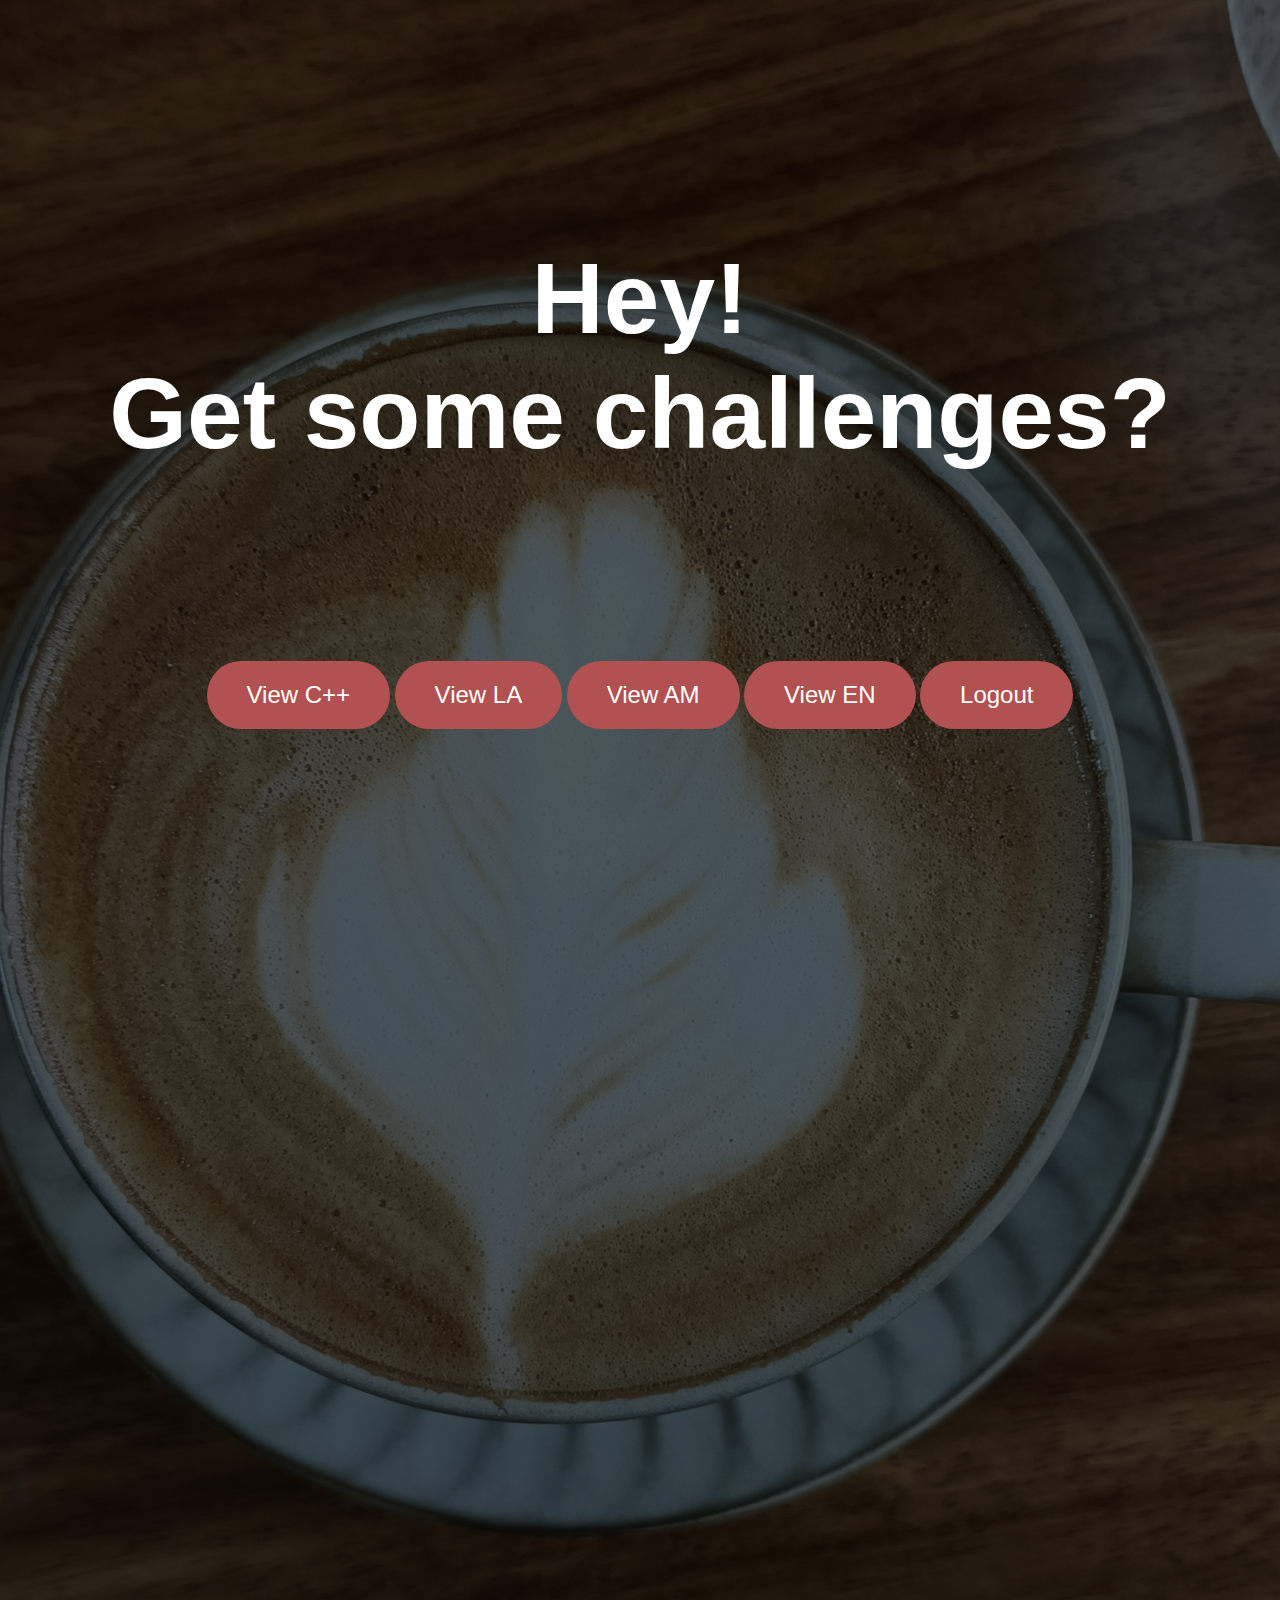
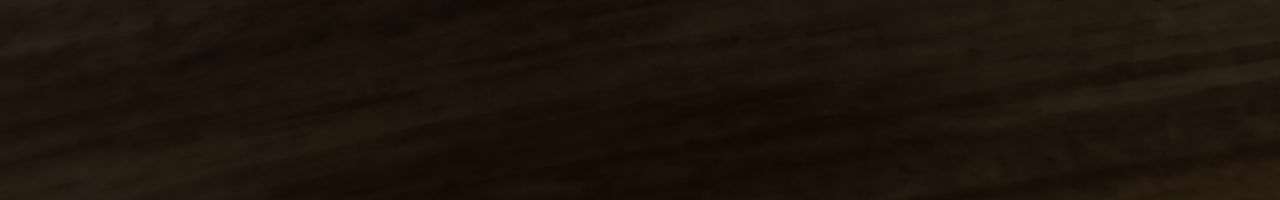
<file: index.html>
<html lang="en">
    <head>
        <meta charset="utf-8"/>
        <title>Challenge!</title>
        <link rel = "stylesheet" href = "./style/index_style.css"/>
        <link rel = "shortcut icon" href = "./icns/favicon.ico"/>
    </head>
    <body>
        <h4>Hey!<br>Get some challenges?</h4>
        <div class = "centerbutton">
            <button id = "button" onclick = "jumptocpp()" class = "button button1">
                View C++
            </button>
            <button id = "button2" onclick = "jumptola()" class = "button button2">
                View LA
            </button>
            <button id = "button3" onclick = "jumptoam()" class = "button button3">
                View AM
            </button>
            <button id = "button4" onclick = "jumptoen()" class = "button button4">
                View EN
            </button>
            <button id = "buttonout" onclick = "jumpback()" class = "button buttonout">
                Logout
            </button>
        </div>
        <script src = "./js/script.js"></script>
    </body>
</html>
</file>
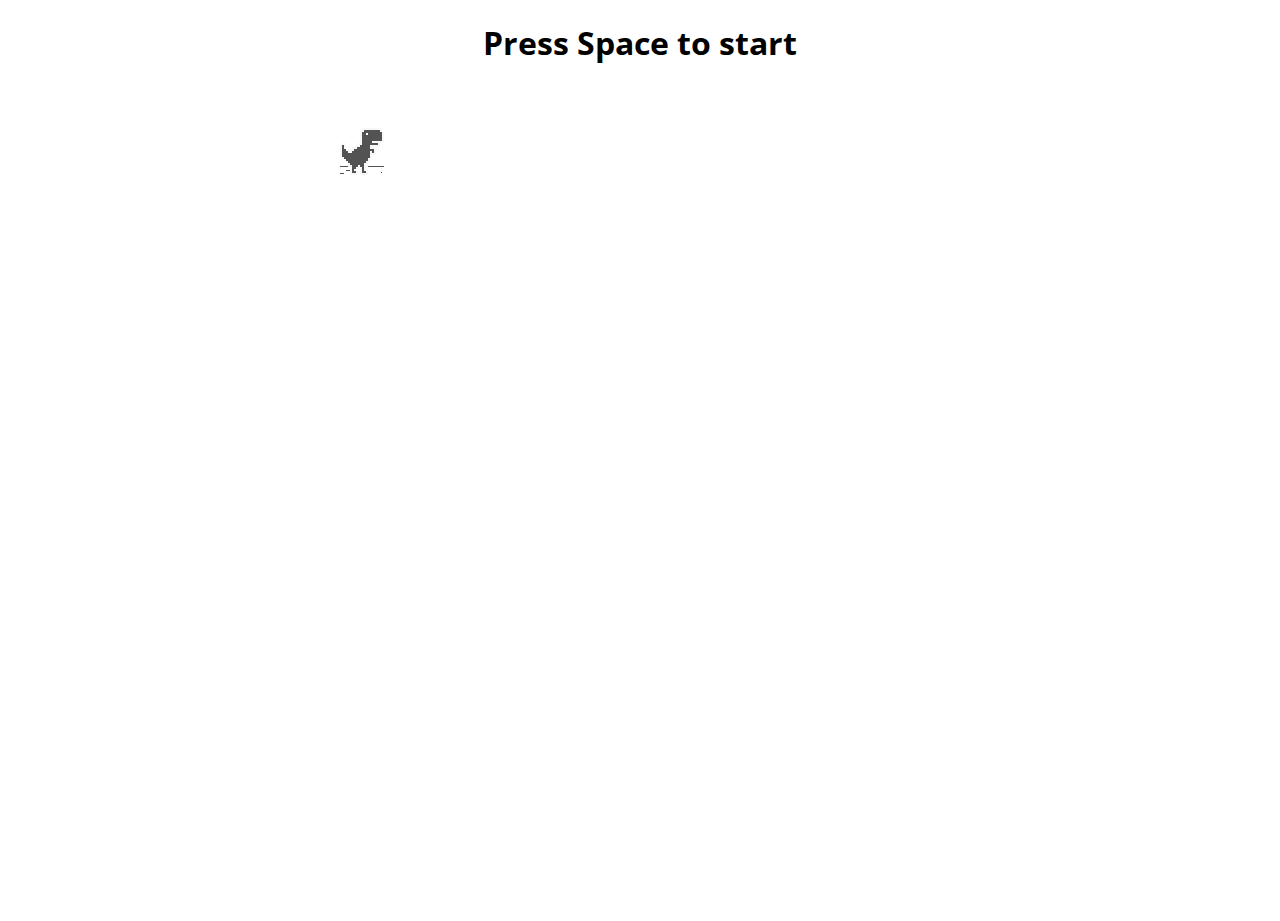
<file: relax/index.html>
<!doctype html>
<html>

<head>
    <meta charset="utf-8">
    <meta name="viewport" content="width=device-width, initial-scale=1.0,maximum-scale=1.0, user-scalable=no">
    <title >chrome easter egg: t-rex runner</title>
    <link rel="stylesheet" href="index.css">
    <link href="https://fonts.googleapis.com/css?family=Open+Sans" rel="stylesheet"> 
    <script src="index.js"></script>
</head>

<body id="t" class="offline">
    <div id="messageBox" class="sendmessage">
         <h1 style="text-align: center;font-family: 'Open Sans', sans-serif;">Press Space to start</h1>
         <div class="niokbutton" onclick="okbuttonsend()"></div>
    </div>
    <div id="main-frame-error" class="interstitial-wrapper">
        <div id="main-content">
            <div class="icon icon-offline" alt=""></div>
        </div>
        <div id="offline-resources">
            <img id="offline-resources-1x" src="assets/default_100_percent/100-offline-sprite.png">
            <img id="offline-resources-2x" src="assets/default_200_percent/200-offline-sprite.png">
            <template id="audio-resources">
                <audio id="offline-sound-press" src="[data-uri]"></audio>
                <audio id="offline-sound-hit" src="[data-uri]"></audio>
                <audio id="offline-sound-reached" src="[data-uri]"></audio>
            </template>
        </div>
    </div>
</body>

<script>
    document.onkeydown = function(evt) {
    evt = evt || window.event;
    if (evt.keyCode == 32) {
        var box = document.getElementById("messageBox");
        box.style.visibility="hidden";
    }
};
</script>
    
</html>
</file>
<file: style/index_style.css>
@import url('https://fonts.googleapis.com/css?family=Lato&display=swap');

@font-face {
    font-family: sarasa mono;
    src: url("../fonts/sarasa-mono-slab-sc-bold.ttf");
}

* {
    box-sizing: border-box;
}

body {
    background-image: url('../img/background.jpg');
    background-repeat: no-repeat;
    background-size: cover;
    background-position: center;
    height: 200vh;
    color: #000000;
    font-family:
        -apple-system,
        BlinkMacSystemFont,
        "Helvetica Neue",
        "Arial",
        "PingFang SC",
        "Hiragino Sans GB",
        "STHeiti",
        "Microsoft YaHei",
        "Microsoft JhengHei",
        "Source Han Sans SC",
        "Noto Sans CJK SC",
        "Source Han Sans CN",
        "Noto Sans SC",
        "Source Han Sans TC",
        "Noto Sans CJK TC",
        "WenQuanYi Micro Hei",
        SimSun,
        sans-serif;
    display: flex;
    flex-direction: column;
    align-items: center;
    justify-content: center;
    text-align: center;
    margin: 0;
    overflow: hidden;
}

/*  Add a dark overlay  */
body::after {
    content: '';
    position: absolute;
    top: 0;
    left: 0;
    width: 200%;
    height: 200%;
    background-color: rgba(0, 0, 0, 0.65);
}
.button {
    font-size: x-large;
}

.button1 {
    position: relative;
    top: -300px;
}
.button2 {
    position: relative;
    top: -300px;
}
.button3 {
    position: relative;
    top: -300px;
}
.button4 {
    position: relative;
    top: -300px;
}
.buttonout {
    position: relative;
    top: -300px;
}

/*
.div {
    width: 1000px;
    height: 200px;
    align-items: center;
    justify-content: space-around;
}
*/

.button {
    cursor: pointer;    /*  光标呈现为指示链接的指针（一只手）  */
    border: 0;
    padding: 20px 40px;
    background: rgb(177, 81, 81);
    color: #fff;
    border-radius: 35px;    /*  上下左右内边距是 5px  */
}

.button:focus {
    outline: 0;
}
  
.button:hover {
    background: #222;
}
  
.button:active {
    transform: scale(0.98);
}
  
body * {
    z-index: 1;
}

h1 {
    font-size: 75px;
    margin: -80px 0 40px;
    position: relative;
    top: -250px;
}
h3 {
    font-size: 60px;
    margin: -80px 0 40px;
    position: relative;
    top: -200px;
}
h4 {
    font-size: 100px;
    color: #ffffff;
    margin: -80px 0 40px;
    position: relative;
    top: -450px;
}
.display {
    font-size: 160px;
    z-index: -1;    /*  用于设置图层  */
    opacity: 0.75;    /*  规定不透明度。从 0.0 （完全透明）到 1.0（完全不透明） */
    position: absolute;    /*  位置：绝对位置  */
    bottom: 20px;    /*  把图像的底边缘设置在其包含元素底边缘之上 20像素高的位置  */
    left: 50%;    /*  把图像的左边缘设置在其包含元素左边缘向右 50%的位置  */
    transform: translateX(-50%);    /*  定义转换，只是用 X 轴的值。  */
}

.countdown {
    /*  display: flex;  */
    display: none;
    transform: scale(2);
}
.time {
    display: flex;
    flex-direction: column;
    align-items: center;
    justify-content: center;
    margin: 15px;
}

.time h2 {
    margin: 0 0 5px;
    font-size: 35px;
}

.color {
    color: rgb(8, 30, 41);
    background: rgb(149, 216, 247)
}

@media (max-width: 500px) {
    h1 {
        font-size: 45px;
    }
    .time {
        margin: 5px;
    }
    .time h2 {
        font-size: 12px;
        margin: 0;
    }
    .time small {
        font-size: 10px;
    }
}
</file>
<file: relax/index.css>
/* Copyright 2013 The Chromium Authors. All rights reserved.
 * Use of this source code is governed by a BSD-style license that can be
 * found in the LICENSE file. */

html, body {
  padding: 0;
  margin: 0;
  width: 100%;
  height: 100%;
}

.icon {
  -webkit-user-select: none;
  user-select: none;
  display: inline-block;
}

.icon-offline {
  content: -webkit-image-set( url(assets/default_100_percent/100-error-offline.png) 1x, url(assets/default_200_percent/200-error-offline.png) 2x);
  position: relative;
}

.hidden {
  display: none;
}


/* Offline page */

.offline .interstitial-wrapper {
  color: #2b2b2b;
  font-size: 1em;
  line-height: 1.55;
  margin: 0 auto;
  max-width: 600px;
  padding-top: 100px;
  width: 100%;
}

.offline .runner-container {
  height: 150px;
  max-width: 600px;
  overflow: hidden;
  position: absolute;
  top: 35px;
  width: 44px;
}

.offline .runner-canvas {
  height: 150px;
  max-width: 600px;
  opacity: 1;
  overflow: hidden;
  position: absolute;
  top: 0;
  z-index: 2;
}

.offline .controller {
  background: rgba(247, 247, 247, .1);
  height: 100vh;
  left: 0;
  position: absolute;
  top: 0;
  width: 100vw;
  z-index: 1;
}

#offline-resources {
  display: none;
}

@media (max-width: 420px) {
  .suggested-left > #control-buttons, .suggested-right > #control-buttons {
    float: none;
  }
  .snackbar {
    left: 0;
    bottom: 0;
    width: 100%;
    border-radius: 0;
  }
}

@media (max-height: 350px) {
  h1 {
    margin: 0 0 15px;
  }
  .icon-offline {
    margin: 0 0 10px;
  }
  .interstitial-wrapper {
    margin-top: 5%;
  }
  .nav-wrapper {
    margin-top: 30px;
  }
}

@media (min-width: 600px) and (max-width: 736px) and (orientation: landscape) {
  .offline .interstitial-wrapper {
    margin-left: 0;
    margin-right: 0;
  }
}

@media (min-width: 420px) and (max-width: 736px) and (min-height: 240px) and (max-height: 420px) and (orientation:landscape) {
  .interstitial-wrapper {
    margin-bottom: 100px;
  }
}

@media (min-height: 240px) and (orientation: landscape) {
  .offline .interstitial-wrapper {
    margin-bottom: 90px;
  }
  .icon-offline {
    margin-bottom: 20px;
  }
}

@media (max-height: 320px) and (orientation: landscape) {
  .icon-offline {
    margin-bottom: 0;
  }
  .offline .runner-container {
    top: 10px;
  }
}

@media (max-width: 240px) {
  .interstitial-wrapper {
    overflow: inherit;
    padding: 0 8px;
  }
}
</file>
